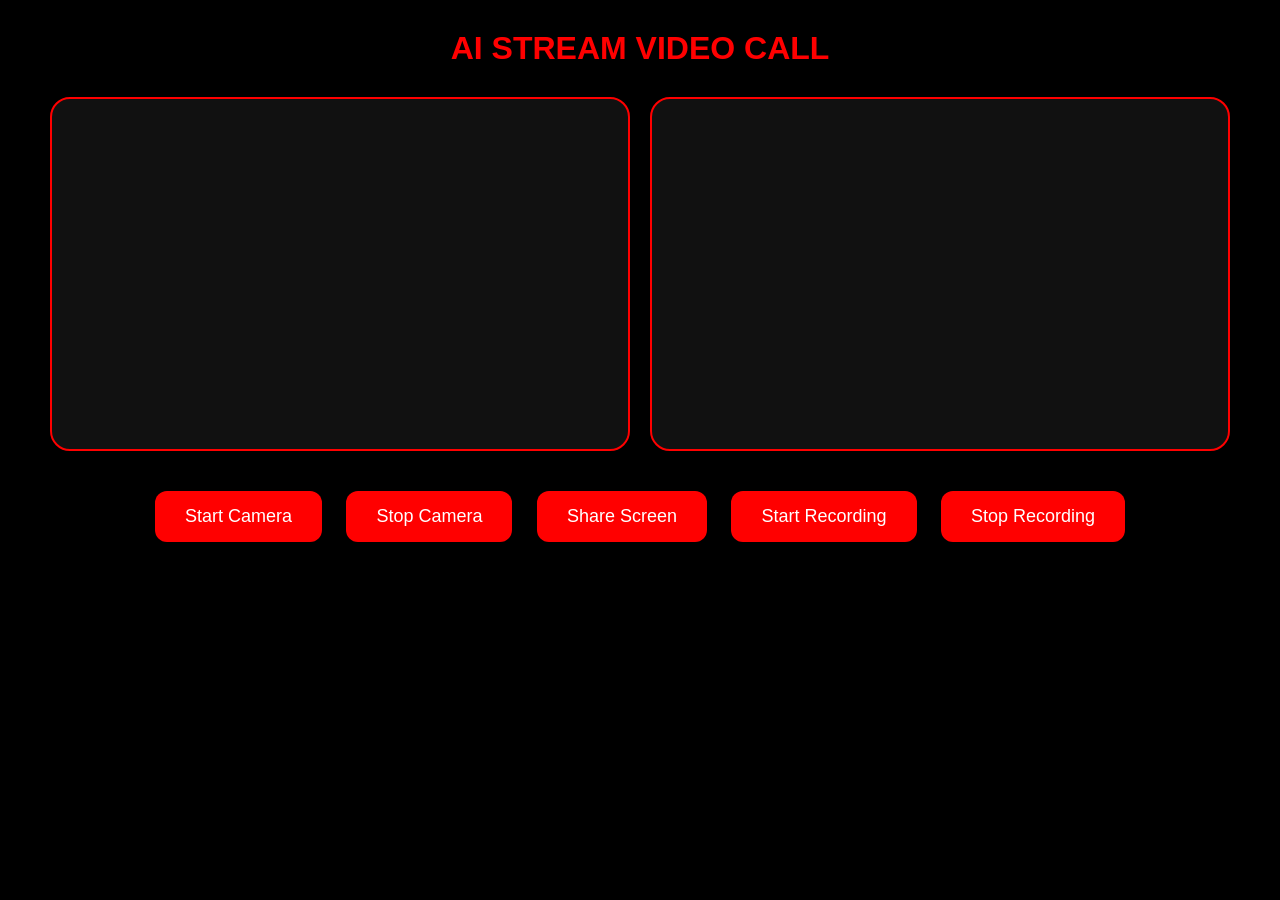
<file: templates/call.html>
<!DOCTYPE html>
<html>

<head>

<title>AI STREAM Call</title>

<style>

body{
    margin:0;
    background:black;
    color:white;
    font-family:Arial;
    text-align:center;
}

h1{
    color:red;
    margin-top:30px;
}

.video-container{
    display:flex;
    justify-content:center;
    gap:20px;
    margin-top:30px;
}

video{
    width:45%;
    height:350px;
    background:#111;
    border-radius:20px;
    border:2px solid red;
}

.buttons{
    margin-top:30px;
}

button{
    padding:15px 30px;
    margin:10px;
    border:none;
    border-radius:12px;
    background:red;
    color:white;
    font-size:18px;
    cursor:pointer;
}

button:hover{
    background:#ff3333;
}

</style>

</head>

<body>

<h1>AI STREAM VIDEO CALL</h1>

<div class="video-container">

    <video id="localVideo" autoplay muted></video>

    <video id="remoteVideo" autoplay></video>

</div>

<div class="buttons">

    <button onclick="startCamera()">
        Start Camera
    </button>

    <button onclick="stopCamera()">
        Stop Camera
    </button>

    <button onclick="shareScreen()">
        Share Screen
    </button>

    <button onclick="startRecording()">
        Start Recording
    </button>

    <button onclick="stopRecording()">
        Stop Recording
    </button>

</div>

<script>

let localVideo =
document.getElementById("localVideo");

let stream;

let recorder;

let chunks = [];

async function startCamera(){

    stream =
    await navigator.mediaDevices.getUserMedia({
        video:true,
        audio:true
    });

    localVideo.srcObject = stream;
}

function stopCamera(){

    if(stream){

        stream.getTracks().forEach(track => {

            track.stop();

        });

        localVideo.srcObject = null;

        alert("Camera Stopped");
    }
}

async function shareScreen(){

    let screen =
    await navigator.mediaDevices.getDisplayMedia({
        video:true
    });

    localVideo.srcObject = screen;
}

function startRecording(){

    if(!stream){

        alert("Start camera first");

        return;
    }

    chunks = [];

    recorder =
    new MediaRecorder(stream);

    recorder.ondataavailable =
    e => chunks.push(e.data);

    recorder.start();

    alert("Recording Started");
}

function stopRecording(){

    if(!recorder){

        alert("Recording not started");

        return;
    }

    recorder.stop();

    recorder.onstop = function(){

        let blob =
        new Blob(chunks,{
            type:"video/webm"
        });

        let url =
        URL.createObjectURL(blob);

        let a =
        document.createElement("a");

        a.href = url;

        a.download =
        "AI_STREAM_CALL.webm";

        a.click();
    };

    alert("Recording Saved");
}

</script>

</body>

</html>
</file>
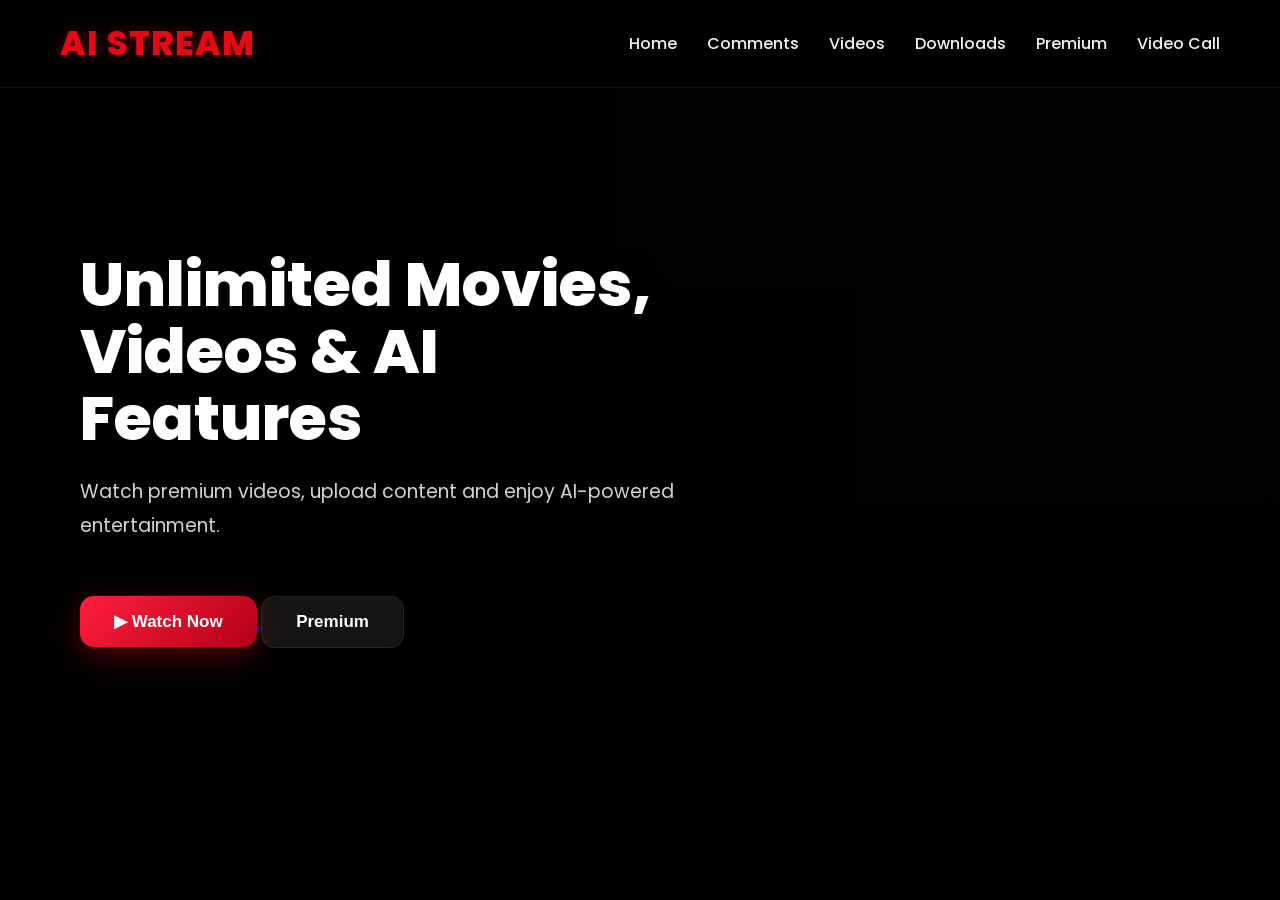
<file: templates/home.html>
<!DOCTYPE html>
<html>

<head>

<title>AI STREAM</title>

<link rel="stylesheet" href="/static/style.css">

</head>

<body>

<div class="navbar">

<div class="logo">AI STREAM</div>

<div class="nav-links">

<a href="/">Home</a>
<a href="/comments">Comments</a>
<a href="/videos">Videos</a>
<a href="/downloads">Downloads</a>
<a href="/premium">Premium</a>
<a href="/call">Video Call</a>

</div>

</div>

<div class="hero">

<div class="hero-content">

<h1>Unlimited Movies, Videos & AI Features</h1>

<p>

Watch premium videos, upload content and enjoy AI-powered entertainment.

</p>

<a href="/videos">

<button class="red-btn">

▶ Watch Now

</button>

</a>

<a href="/premium">

<button class="gray-btn">

Premium

</button>

</a>



</div>

</div>

</body>

</html>
</file>
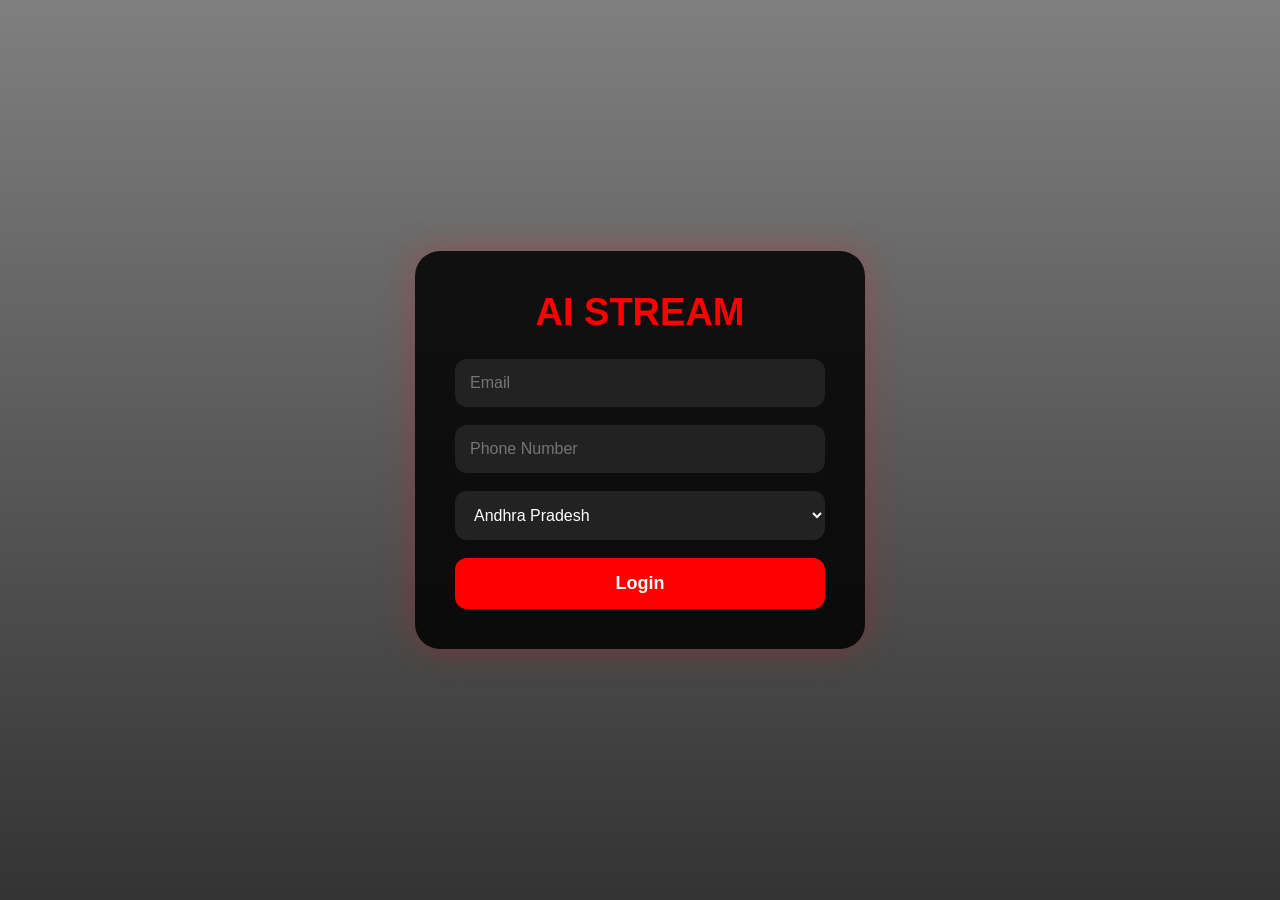
<file: templates/login.html>
<!DOCTYPE html>
<html>

<head>

<title>AI STREAM Login</title>

<style>

*{
margin:0;
padding:0;
box-sizing:border-box;
font-family:Arial;
}

body{

background:
linear-gradient(
to top,
rgba(0,0,0,0.8),
rgba(0,0,0,0.5)
),

url('https://images.unsplash.com/photo-1489599849927-2ee91cede3ba');

background-size:cover;
background-position:center;

height:100vh;

display:flex;
justify-content:center;
align-items:center;
}

.login-box{

width:450px;

background:
rgba(0,0,0,0.85);

padding:40px;

border-radius:25px;

box-shadow:
0 0 35px rgba(255,0,0,0.25);
}

.logo{

color:red;

font-size:38px;

font-weight:bold;

margin-bottom:25px;

text-align:center;
}

input,
select{

width:100%;

padding:15px;

margin-bottom:18px;

border:none;

border-radius:12px;

background:#222;

color:white;

font-size:16px;
}

button{

width:100%;

padding:15px;

border:none;

border-radius:12px;

background:red;

color:white;

font-size:18px;

font-weight:bold;

cursor:pointer;
}

button:hover{

background:#ff2d2d;
}

</style>

</head>

<body>

<div class="login-box">

<div class="logo">

AI STREAM

</div>

<form method="POST">

<input
type="email"
name="email"
placeholder="Email"
required>

<input
type="text"
name="phone"
placeholder="Phone Number"
required>

<select name="state">

<option>Andhra Pradesh</option>
<option>Telangana</option>
<option>Tamil Nadu</option>
<option>Kerala</option>
<option>Karnataka</option>
<option>Maharashtra</option>
<option>Delhi</option>

</select>

<button type="submit">

Login

</button>

</form>

</div>

</body>

</html>
</file>
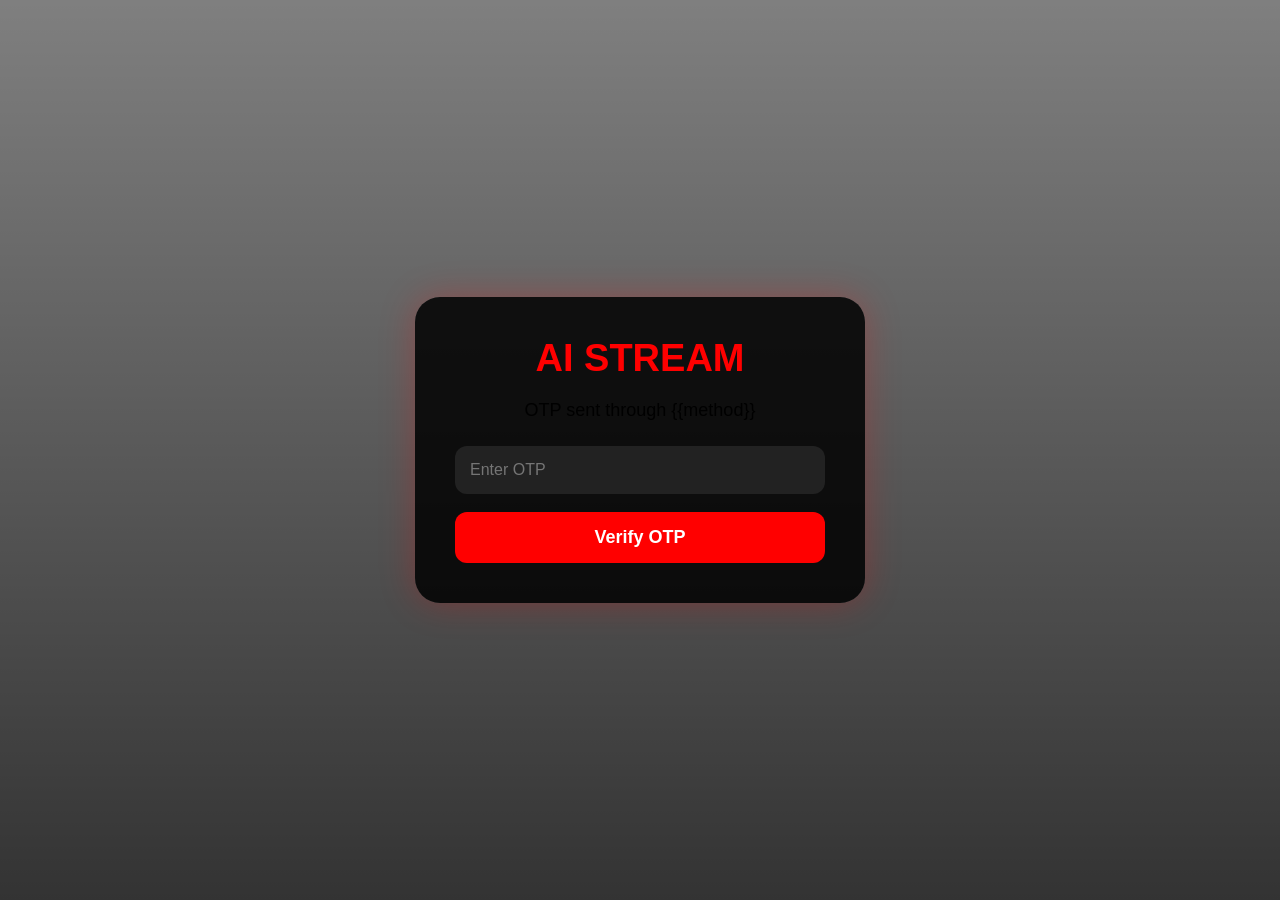
<file: templates/otp.html>
<!DOCTYPE html>
<html>

<head>

<title>OTP Verification</title>

<style>

*{
margin:0;
padding:0;
box-sizing:border-box;
font-family:Arial;
}

body{

background:
linear-gradient(
to top,
rgba(0,0,0,0.8),
rgba(0,0,0,0.5)
),

url('https://images.unsplash.com/photo-1489599849927-2ee91cede3ba');

background-size:cover;
background-position:center;

height:100vh;

display:flex;
justify-content:center;
align-items:center;
}

.otp-box{

width:450px;

background:
rgba(0,0,0,0.85);

padding:40px;

border-radius:25px;

box-shadow:
0 0 35px rgba(255,0,0,0.25);
}

.logo{

color:red;

font-size:38px;

font-weight:bold;

margin-bottom:20px;

text-align:center;
}

.info{

text-align:center;

margin-bottom:25px;

font-size:18px;
}

input{

width:100%;

padding:15px;

margin-bottom:18px;

border:none;

border-radius:12px;

background:#222;

color:white;

font-size:16px;
}

button{

width:100%;

padding:15px;

border:none;

border-radius:12px;

background:red;

color:white;

font-size:18px;

font-weight:bold;

cursor:pointer;
}

button:hover{

background:#ff2d2d;
}

</style>

</head>

<body>

<div class="otp-box">

<div class="logo">

AI STREAM

</div>

<div class="info">

OTP sent through {{method}}

</div>

<form method="POST">

<input
type="text"
name="otp"
placeholder="Enter OTP"
required>

<button type="submit">

Verify OTP

</button>

</form>

</div>

</body>

</html>
</file>
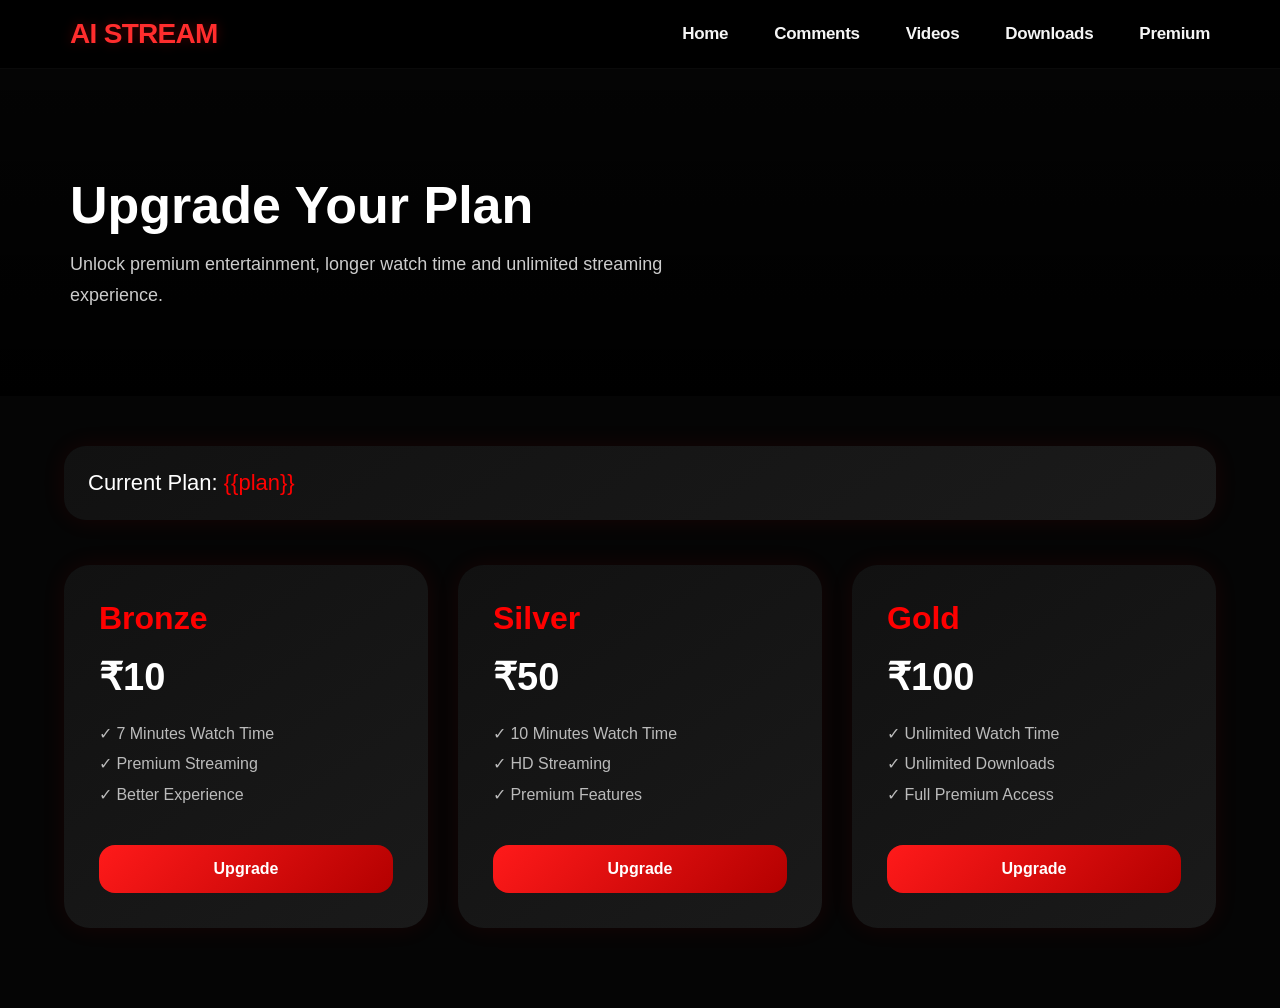
<file: templates/premium.html>
<!DOCTYPE html>
<html>

<head>

    <title>Premium Plans</title>

    <style>

        *{
            margin:0;
            padding:0;
            box-sizing:border-box;
            font-family:Arial;
        }

        body{
            background:#050505;
            color:white;
            overflow-x:hidden;
        }

        /* NAVBAR */

        .navbar{

            display:flex;
            justify-content:space-between;
            align-items:center;

            padding:18px 70px;

            background:rgba(0,0,0,0.82);

            position:fixed;

            width:100%;

            top:0;
            left:0;

            z-index:1000;

            backdrop-filter:blur(18px);

            border-bottom:
            1px solid rgba(255,255,255,0.04);
        }

        .logo{

            color:#ff2d2d;

            font-size:28px;

            font-weight:900;

            letter-spacing:-0.7px;

            text-shadow:
            0 0 12px rgba(255,0,0,0.28);
        }

        .nav-links{

            display:flex;

            align-items:center;

            gap:46px;
        }

        .nav-links a{

            color:#f5f5f5;

            text-decoration:none;

            font-size:17px;

            font-weight:800;

            letter-spacing:-0.3px;

            position:relative;

            transition:0.25s;
        }

        .nav-links a:hover{

            color:#ff3838;
        }

        .nav-links a::after{

            content:"";

            position:absolute;

            left:0;
            bottom:-9px;

            width:0%;

            height:3px;

            border-radius:10px;

            background:#ff2d2d;

            transition:0.25s;
        }

        .nav-links a:hover::after{

            width:100%;
        }

        .space{
            height:90px;
        }

        /* HERO */

        .hero{

            height:34vh;

            background:

            linear-gradient(
                to top,
                black,
                rgba(0,0,0,0.35)
            ),

            url('https://images.unsplash.com/photo-1489599849927-2ee91cede3ba');

            background-size:cover;
            background-position:center;

            display:flex;
            flex-direction:column;
            justify-content:center;

            padding-left:70px;
        }

        .hero h1{

            font-size:52px;

            margin-bottom:14px;
        }

        .hero p{

            font-size:18px;

            color:#ccc;

            width:600px;

            line-height:1.7;
        }

        /* CONTAINER */

        .container{

            width:90%;

            margin:auto;

            padding-top:50px;
            padding-bottom:80px;
        }

        .current-plan{

            background:
            linear-gradient(
                145deg,
                #111,
                #1b1b1b
            );

            padding:24px;

            border-radius:22px;

            margin-bottom:45px;

            font-size:22px;

            box-shadow:
            0 0 25px rgba(255,0,0,0.08);
        }

        .plans{

            display:grid;

            grid-template-columns:
            repeat(auto-fit,minmax(280px,1fr));

            gap:30px;
        }

        .plan-card{

            background:
            linear-gradient(
                145deg,
                #111,
                #1a1a1a
            );

            border-radius:26px;

            padding:35px;

            transition:0.35s;

            box-shadow:
            0 0 25px rgba(255,0,0,0.08);
        }

        .plan-card:hover{

            transform:
            translateY(-8px);

            box-shadow:
            0 0 40px rgba(255,0,0,0.22);
        }

        .plan-name{

            font-size:32px;

            color:red;

            margin-bottom:18px;

            font-weight:bold;
        }

        .price{

            font-size:38px;

            margin-bottom:20px;

            font-weight:bold;
        }

        .features{

            color:#bbb;

            font-size:16px;

            line-height:1.9;

            margin-bottom:35px;
        }

        .upgrade-btn{

            width:100%;

            background:
            linear-gradient(
                135deg,
                #ff1a1a,
                #b30000
            );

            color:white;

            border:none;

            border-radius:16px;

            padding:15px;

            font-size:16px;

            font-weight:bold;

            cursor:pointer;

            transition:0.35s;
        }

        .upgrade-btn:hover{

            transform:scale(1.03);

            box-shadow:
            0 0 22px rgba(255,0,0,0.35);
        }

    </style>

</head>

<body>

    <!-- NAVBAR -->

    <div class="navbar">

        <div class="logo">

            AI STREAM

        </div>

        <div class="nav-links">

            <a href="/">Home</a>

            <a href="/comments">Comments</a>

            <a href="/videos">Videos</a>

            <a href="/downloads">Downloads</a>

            <a href="/premium">Premium</a>

        </div>

    </div>

    <div class="space"></div>

    <!-- HERO -->

    <div class="hero">

        <h1>

            Upgrade Your Plan

        </h1>

        <p>

            Unlock premium entertainment,
            longer watch time and
            unlimited streaming experience.

        </p>

    </div>

    <!-- MAIN -->

    <div class="container">

        <div class="current-plan">

            Current Plan:
            <span style="color:red;">
                {{plan}}
            </span>

        </div>

        <div class="plans">

            <div class="plan-card">

                <div class="plan-name">
                    Bronze
                </div>

                <div class="price">
                    ₹10
                </div>

                <div class="features">

                    ✓ 7 Minutes Watch Time<br>
                    ✓ Premium Streaming<br>
                    ✓ Better Experience

                </div>

                <a href="/upgrade/Bronze">

                    <button class="upgrade-btn">

                        Upgrade

                    </button>

                </a>

            </div>

            <div class="plan-card">

                <div class="plan-name">
                    Silver
                </div>

                <div class="price">
                    ₹50
                </div>

                <div class="features">

                    ✓ 10 Minutes Watch Time<br>
                    ✓ HD Streaming<br>
                    ✓ Premium Features

                </div>

                <a href="/upgrade/Silver">

                    <button class="upgrade-btn">

                        Upgrade

                    </button>

                </a>

            </div>

            <div class="plan-card">

                <div class="plan-name">
                    Gold
                </div>

                <div class="price">
                    ₹100
                </div>

                <div class="features">

                    ✓ Unlimited Watch Time<br>
                    ✓ Unlimited Downloads<br>
                    ✓ Full Premium Access

                </div>

                <a href="/upgrade/Gold">

                    <button class="upgrade-btn">

                        Upgrade

                    </button>

                </a>

            </div>

        </div>

    </div>

</body>

</html>
</file>
<file: static/style.css>
@import url('https://fonts.googleapis.com/css2?family=Poppins:wght@300;400;500;600;700;800&display=swap');

*{
    margin:0;
    padding:0;
    box-sizing:border-box;
}

body{
    background:#050505;
    color:white;
    font-family:'Poppins',sans-serif;
    overflow-x:hidden;
}

/* ===== NAVBAR ===== */

.navbar{

    position:fixed;
    top:0;
    width:100%;

    display:flex;
    justify-content:space-between;
    align-items:center;

    padding:18px 60px;

    background:rgba(0,0,0,0.55);

    backdrop-filter:blur(16px);

    border-bottom:1px solid rgba(255,255,255,0.06);

    z-index:1000;
}

.logo{

    font-size:34px;
    font-weight:800;

    color:#e50914;

    letter-spacing:1px;

    text-shadow:
    0 0 12px rgba(229,9,20,0.4);
}

.nav-links{
    display:flex;
    gap:30px;
}

.nav-links a{

    text-decoration:none;

    color:#f1f1f1;

    font-size:16px;

    font-weight:500;

    position:relative;

    transition:0.3s;
}

.nav-links a:hover{
    color:#e50914;
}

.nav-links a::after{

    content:"";

    position:absolute;

    left:0;
    bottom:-6px;

    width:0%;
    height:2px;

    background:#e50914;

    transition:0.3s;
}

.nav-links a:hover::after{
    width:100%;
}

/* ===== HERO ===== */

.hero{

    height:100vh;

    background:

    linear-gradient(
        to right,
        rgba(0,0,0,0.96),
        rgba(0,0,0,0.45)
    ),

    linear-gradient(
        to top,
        rgba(0,0,0,0.95),
        rgba(0,0,0,0.1)
    ),

    url('https://images.unsplash.com/photo-1489599849927-2ee91cede3ba?q=80&w=1974&auto=format&fit=crop');

    background-size:cover;
    background-position:center;

    display:flex;
    align-items:center;

    padding-left:80px;
}

.hero-content{
    width:600px;
}

.hero h1{

    font-size:62px;

    line-height:1.08;

    margin-bottom:22px;

    font-weight:800;

    text-shadow:
    0 5px 25px rgba(0,0,0,0.5);
}

.hero p{

    font-size:19px;

    line-height:1.8;

    color:#d2d2d2;

    margin-bottom:35px;
}

/* ===== BUTTONS ===== */

.hero-buttons{
    display:flex;
    gap:18px;
}

.red-btn{

    padding:15px 34px;

    border:none;
    border-radius:14px;

    background:linear-gradient(
        135deg,
        #ff1f3d,
        #b30018
    );

    color:white;

    font-size:17px;
    font-weight:600;

    cursor:pointer;

    transition:0.35s;

    box-shadow:
    0 8px 30px rgba(229,9,20,0.35);
}

.red-btn:hover{

    transform:translateY(-2px) scale(1.03);

    box-shadow:
    0 10px 35px rgba(229,9,20,0.55);
}

.gray-btn{

    padding:15px 34px;

    border:none;
    border-radius:14px;

    background:rgba(255,255,255,0.08);

    backdrop-filter:blur(10px);

    color:white;

    font-size:17px;
    font-weight:600;

    cursor:pointer;

    transition:0.35s;

    border:1px solid rgba(255,255,255,0.08);
}

.gray-btn:hover{

    transform:translateY(-2px);

    background:rgba(255,255,255,0.14);
}

/* ===== MAIN CONTAINER ===== */

.container{

    width:90%;
    margin:auto;

    padding-top:120px;
}

/* ===== PREMIUM CARDS ===== */

.card{

    background:
    linear-gradient(
        145deg,
        rgba(20,20,20,0.92),
        rgba(32,32,32,0.88)
    );

    border:1px solid rgba(255,255,255,0.05);

    border-radius:28px;

    padding:32px;

    margin-bottom:35px;

    backdrop-filter:blur(14px);

    transition:0.35s;

    box-shadow:
    0 10px 40px rgba(0,0,0,0.45);
}

.card:hover{

    transform:
    translateY(-6px);

    box-shadow:
    0 18px 45px rgba(229,9,20,0.12);
}

/* ===== TITLES ===== */

h1{

    font-size:42px;

    margin-bottom:22px;

    font-weight:700;
}

h2{

    font-size:24px;

    margin-bottom:10px;

    font-weight:600;
}

p{
    color:#bdbdbd;
}

/* ===== INPUTS ===== */

input{

    width:100%;

    padding:17px;

    margin-top:16px;

    border:none;
    border-radius:16px;

    background:#131313;

    color:white;

    font-size:16px;

    outline:none;

    transition:0.3s;

    border:1px solid rgba(255,255,255,0.04);
}

input:focus{

    border:1px solid rgba(229,9,20,0.5);

    box-shadow:
    0 0 15px rgba(229,9,20,0.18);
}

/* ===== GENERAL BUTTON ===== */

button{

    padding:13px 28px;

    border:none;
    border-radius:14px;

    background:linear-gradient(
        135deg,
        #ff1f3d,
        #b30018
    );

    color:white;

    font-size:15px;
    font-weight:600;

    cursor:pointer;

    transition:0.3s;

    margin-top:18px;
}

button:hover{

    transform:
    translateY(-2px);

    box-shadow:
    0 8px 24px rgba(229,9,20,0.35);
}

/* ===== COMMENT BOX ===== */

.comment-box{

    background:
    linear-gradient(
        145deg,
        rgba(14,14,14,0.96),
        rgba(28,28,28,0.92)
    );

    border-radius:24px;

    padding:28px;

    margin-top:22px;

    border:1px solid rgba(255,255,255,0.04);

    transition:0.35s;
}

.comment-box:hover{

    transform:translateY(-5px);

    box-shadow:
    0 14px 38px rgba(229,9,20,0.10);
}

.comment-box p{

    margin-top:10px;

    font-size:16px;

    color:#bfbfbf;
}

/* ===== VIDEOS ===== */

video{

    width:100%;

    border-radius:22px;

    margin-top:20px;

    box-shadow:
    0 15px 35px rgba(0,0,0,0.55);
}

/* ===== PREMIUM PLAN ===== */

.plan{

    display:flex;
    justify-content:space-between;
    align-items:center;
}

/* ===== SCROLLBAR ===== */

::-webkit-scrollbar{
    width:7px;
}

::-webkit-scrollbar-track{
    background:#090909;
}

::-webkit-scrollbar-thumb{
    background:#e50914;
    border-radius:20px;
}

/* ===== MOBILE ===== */

@media(max-width:900px){

    .hero{
        padding:35px;
    }

    .hero-content{
        width:100%;
    }

    .hero h1{
        font-size:44px;
    }

    .hero p{
        font-size:16px;
    }

    .navbar{
        padding:16px 18px;
    }

    .logo{
        font-size:24px;
    }

    .nav-links{
        gap:16px;
    }

    .nav-links a{
        font-size:14px;
    }

}
</file>
